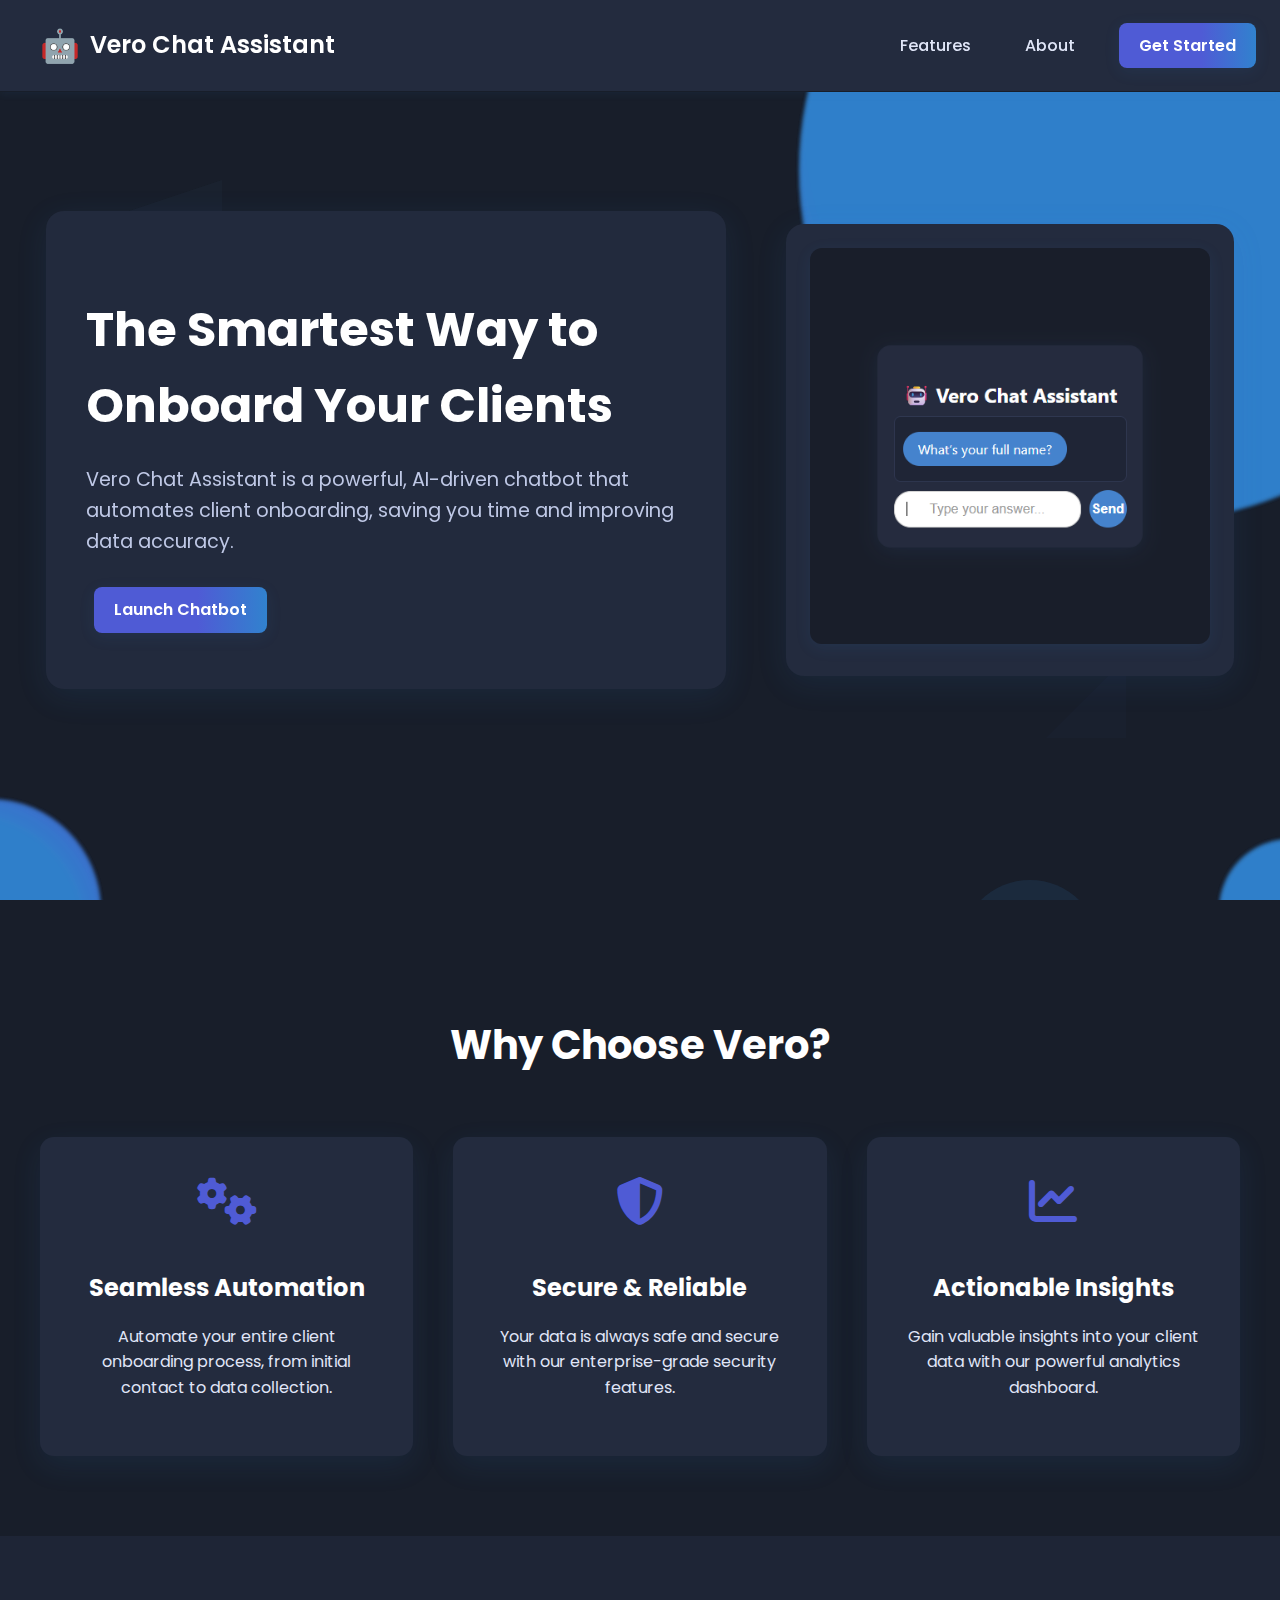
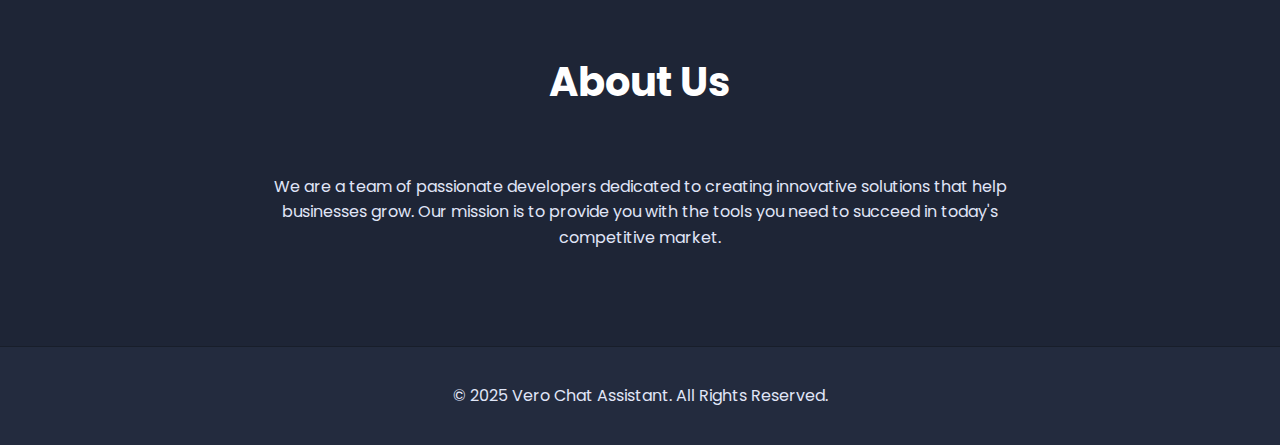
<file: landing.html>
<!DOCTYPE html>
<html lang="en">
<head>
  <meta charset="UTF-8" />
  <meta name="viewport" content="width=device-width, initial-scale=1.0"/>
  <title>Vero Chat Assistant - Welcome</title>
  <link rel="stylesheet" href="landing.css" />
  <link rel="stylesheet" href="https://cdnjs.cloudflare.com/ajax/libs/font-awesome/6.1.1/css/all.min.css">
</head>
<body class="dark-bg">
  <div class="animated-background">
    <ul class="circles">
        <li></li>
        <li></li>
        <li></li>
        <li></li>
        <li></li>
        <li></li>
        <li></li>
        <li></li>
        <li></li>
        <li></li>
    </ul>
  </div>

  <div class="bg-decor">
    <div class="blob blob-top-right"></div>
    <div class="blob blob-bottom-left"></div>
    <div class="blob blob-bottom-right"></div>
    <svg class="bg-shape shape-1" width="120" height="40"><polygon points="0,40 120,0 120,40" fill="#232b3e" opacity="0.18"/></svg>
    <svg class="bg-shape shape-2" width="80" height="80"><polygon points="0,80 80,0 80,80" fill="#232b3e" opacity="0.12"/></svg>
    <!-- Add more shapes as needed -->
  </div>

  <header class="main-header">
    <div class="logo">
      <span class="logo-icon">🤖</span>
      <span class="logo-text">Vero Chat Assistant</span>
    </div>
    <nav>
      <a href="#features" class="nav-link">Features</a>
      <a href="#about" class="nav-link">About</a>
      <a href="index.html" class="cta-btn">Get Started</a>
    </nav>
  </header>

  <main class="hero">
    <div class="hero-bg-decor">
      <div class="blob blob-top-right"></div>
      <div class="blob blob-bottom-left"></div>
      <div class="blob blob-bottom-right"></div>
      <svg class="bg-shape shape-1" width="120" height="40"><polygon points="0,40 120,0 120,40" fill="#232b3e" opacity="0.18"/></svg>
      <svg class="bg-shape shape-2" width="80" height="80"><polygon points="0,80 80,0 80,80" fill="#232b3e" opacity="0.12"/></svg>
      <!-- Add more shapes as needed -->
    </div>
    <div class="hero-content">
      <h1>The Smartest Way to Onboard Your Clients</h1>
      <p>
        Vero Chat Assistant is a powerful, AI-driven chatbot that automates client onboarding, saving you time and improving data accuracy.
      </p>
      <a href="index.html" class="cta-btn">Launch Chatbot</a>
    </div>
    <div class="hero-image">
      <img src="images/chatbot.png" alt="Chatbot Illustration" />
    </div>
  </main>

  <section id="features" class="features-section">
    <h2>Why Choose Vero?</h2>
    <div class="features-grid">
      <div class="feature-card">
        <i class="fas fa-cogs feature-icon"></i>
        <h3>Seamless Automation</h3>
        <p>Automate your entire client onboarding process, from initial contact to data collection.</p>
      </div>
      <div class="feature-card">
        <i class="fas fa-shield-alt feature-icon"></i>
        <h3>Secure & Reliable</h3>
        <p>Your data is always safe and secure with our enterprise-grade security features.</p>
      </div>
      <div class="feature-card">
        <i class="fas fa-chart-line feature-icon"></i>
        <h3>Actionable Insights</h3>
        <p>Gain valuable insights into your client data with our powerful analytics dashboard.</p>
      </div>
    </div>
  </section>

  <section id="about" class="about-section">
    <div class="about-content">
      <h2>About Us</h2>
      <p>
        We are a team of passionate developers dedicated to creating innovative solutions that help businesses grow. Our mission is to provide you with the tools you need to succeed in today's competitive market.
      </p>
    </div>
  </section>

  <footer>
    <p>&copy; 2025 Vero Chat Assistant. All Rights Reserved.</p>
  </footer>
</body>
</html>
</file>
<file: landing.css>
@import url('https://fonts.googleapis.com/css2?family=Poppins:wght@300;400;500;600;700&display=swap');

body {
  font-family: 'Poppins', sans-serif;
  color: #e0e6f8;
  margin: 0;
  line-height: 1.6;
  background: #181e2a;
  transition: background 0.3s, color 0.3s;
}

/* Animated background with floating circles */
.animated-background {
  position: fixed;
  top: 0; left: 0;
  width: 100vw;
  height: 100vh;
  z-index: 0;
  overflow: hidden;
  pointer-events: none;
}

.circles {
  position: absolute;
  top: 0; left: 0;
  width: 100vw;
  height: 100vh;
  margin: 0;
  padding: 0;
  list-style: none;
  z-index: 0;
}

.circles li {
  position: absolute;
  display: block;
  list-style: none;
  width: 80px;
  height: 80px;
  background: rgba(49,130,206,0.12);
  border-radius: 50%;
  animation: float 18s linear infinite;
  bottom: -120px;
}

.circles li:nth-child(1) { left: 10vw; width: 120px; height: 120px; animation-duration: 22s; }
.circles li:nth-child(2) { left: 25vw; width: 80px; height: 80px; animation-duration: 18s; }
.circles li:nth-child(3) { left: 40vw; width: 100px; height: 100px; animation-duration: 20s; }
.circles li:nth-child(4) { left: 60vw; width: 60px; height: 60px; animation-duration: 16s; }
.circles li:nth-child(5) { left: 75vw; width: 140px; height: 140px; animation-duration: 24s; }
.circles li:nth-child(6) { left: 85vw; width: 90px; height: 90px; animation-duration: 19s; }
.circles li:nth-child(7) { left: 55vw; width: 70px; height: 70px; animation-duration: 17s; }
.circles li:nth-child(8) { left: 35vw; width: 110px; height: 110px; animation-duration: 21s; }
.circles li:nth-child(9) { left: 80vw; width: 60px; height: 60px; animation-duration: 15s; }
.circles li:nth-child(10) { left: 15vw; width: 100px; height: 100px; animation-duration: 23s; }

@keyframes float {
  0% {
    transform: translateY(0) scale(1);
    opacity: 0.7;
  }
  50% {
    opacity: 0.9;
    transform: translateY(-40vh) scale(1.1);
  }
  100% {
    transform: translateY(-100vh) scale(1.2);
    opacity: 0.5;
  }
}

/* Decorative blobs */
.bg-decor {
  position: fixed;
  top: 0; left: 0;
  width: 100vw;
  height: 100vh;
  z-index: 0;
  pointer-events: none;
  overflow: hidden;
}

.blob {
  position: absolute;
  border-radius: 50%;
  filter: blur(2px);
  opacity: 0.85;
  z-index: 0;
}

.blob-top-right {
  top: -180px;
  right: -220px;
  width: 700px;
  height: 700px;
  background: radial-gradient(circle at 60% 40%, #3182ce 70%, #4f5bd5 100%);
}

.blob-bottom-left {
  bottom: -120px;
  left: -120px;
  width: 220px;
  height: 220px;
  background: radial-gradient(circle at 40% 60%, #3182ce 60%, #4f5bd5 100%);
}

.blob-bottom-right {
  bottom: -80px;
  right: -80px;
  width: 140px;
  height: 140px;
  background: radial-gradient(circle at 60% 40%, #3182ce 70%, #4f5bd5 100%);
}

/* Geometric shapes */
.bg-shape {
  position: absolute;
  z-index: 0;
}

.shape-1 {
  top: 20%;
  left: 8%;
}

.shape-2 {
  bottom: 18%;
  right: 12%;
}

/* All other sections should be positioned relative to be above the background */
.main-header, .hero, .features-section, .about-section, footer {
    position: relative;
    z-index: 1;
}

.main-header {
  display: flex;
  align-items: center;
  justify-content: space-between;
  padding: 20px 24px 20px 40px; /* reduced right padding from 40px to 24px */
  background: #232b3e;
  box-sizing: border-box;
  box-shadow: 0 2px 8px rgba(49,130,206,0.08);
  border-bottom: 1.5px solid #181e2a;
  position: fixed;
  width: 100%;
  top: 0;
  z-index: 1000;
}

.logo {
  display: flex;
  align-items: center;
  font-size: 1.5rem;
  font-weight: 600;
  color: #fff;
}

.logo-icon {
  font-size: 2rem;
  margin-right: 10px;
  color: #4f5bd5;
}

nav {
  display: flex;
  align-items: center;
  gap: 18px; /* was 30px, now less space between links */
}

.nav-link {
  color: #e0e6f8;
  text-decoration: none;
  font-size: 1rem;
  font-weight: 500;
  transition: color 0.3s ease;
  padding: 8px 18px;
  border-radius: 6px;
}

.nav-link:hover {
  color: #4f5bd5;
}

.cta-btn {
  background: linear-gradient(90deg, #4f5bd5 60%, #3182ce 100%);
  color: #fff;
  text-decoration: none;
  padding: 10px 20px; /* reduced padding */
  border-radius: 8px;
  font-weight: 600;
  font-size: 1rem;    /* slightly smaller font */
  box-shadow: 0 4px 16px rgba(49,130,206,0.10);
  transition: background 0.3s, transform 0.2s;
  margin-left: 8px; /* was 18px, now less space */
  display: inline-block;
  border: none;
  max-width: 160px;   /* ensures it doesn't overflow */
  white-space: nowrap; /* prevents wrapping */
  overflow: hidden;
  text-overflow: ellipsis;
}

.cta-btn:hover {
  background: linear-gradient(90deg, #3182ce 60%, #4f5bd5 100%);
  transform: translateY(-2px) scale(1.04);
}

.hero {
  position: relative;
  display: flex;
  align-items: center;
  justify-content: center;
  min-height: 100vh;
  gap: 60px;
  padding: 0 40px;
  background: transparent;
}

.hero-content {
  max-width: 600px;
  text-align: left;
  background: rgba(35, 43, 62, 0.95);
  border-radius: 18px;
  box-shadow: 0 8px 32px rgba(49,130,206,0.10);
  padding: 48px 40px;
}

.hero-content h1 {
  font-size: 3rem;
  font-weight: 700;
  margin-bottom: 20px;
  color: #fff;
}

.hero-content p {
  font-size: 1.2rem;
  margin-bottom: 30px;
  color: #bfc8e6;
}

.hero-image {
  display: block;
  max-width: 400px;
  width: 100%;
  border-radius: 18px;
  box-shadow: 0 8px 32px rgba(49,130,206,0.10);
  background: #232b3e;
  padding: 24px;
}

.hero-image img {
  width: 100%;
  border-radius: 12px;
  box-shadow: 0 4px 16px rgba(49,130,206,0.10);
}

/* Decorative blobs only inside hero */
.hero-bg-decor {
  position: absolute;
  top: 0; left: 0;
  width: 100%;
  height: 100%;
  z-index: 0;
  pointer-events: none;
  overflow: hidden;
}

.hero .blob {
  position: absolute;
  border-radius: 50%;
  filter: blur(2px);
  opacity: 0.85;
  z-index: 0;
}

.hero .blob-top-right {
  top: -180px;
  right: -220px;
  width: 700px;
  height: 700px;
  background: radial-gradient(circle at 60% 40%, #3182ce 70%, #4f5bd5 100%);
}

.hero .blob-bottom-left {
  bottom: -120px;
  left: -120px;
  width: 220px;
  height: 220px;
  background: radial-gradient(circle at 40% 60%, #3182ce 60%, #4f5bd5 100%);
}

.hero .blob-bottom-right {
  bottom: -80px;
  right: -80px;
  width: 140px;
  height: 140px;
  background: radial-gradient(circle at 60% 40%, #3182ce 70%, #4f5bd5 100%);
}

.hero .bg-shape {
  position: absolute;
  z-index: 0;
}

.hero .shape-1 {
  top: 20%;
  left: 8%;
}

.hero .shape-2 {
  bottom: 18%;
  right: 12%;
}

/* Make sure hero content is above decor */
.hero > *:not(.hero-bg-decor) {
  position: relative;
  z-index: 2;
}

.features-section, .about-section {
  padding: 80px 40px;
  background: #181e2a;
}

.features-section h2, .about-section h2 {
  text-align: center;
  font-size: 2.5rem;
  margin-bottom: 60px;
  color: #fff;
}

.features-grid {
  display: grid;
  grid-template-columns: repeat(auto-fit, minmax(300px, 1fr));
  gap: 40px;
}

.feature-card {
  background: #232b3e;
  padding: 40px;
  border-radius: 14px;
  box-shadow: 0 10px 30px rgba(49,130,206,0.10);
  text-align: center;
  color: #e0e6f8;
  transition: transform 0.2s, box-shadow 0.2s;
}

.feature-card:hover {
  transform: translateY(-6px) scale(1.03);
  box-shadow: 0 16px 40px rgba(49,130,206,0.18);
  background: #28304a;
}

.feature-icon {
  font-size: 3rem;
  color: #4f5bd5;
  margin-bottom: 20px;
}

.feature-card h3 {
  font-size: 1.5rem;
  margin-bottom: 10px;
  color: #fff;
}

.about-section {
  background: #1e2536;
}

.about-content {
  max-width: 800px;
  margin: 0 auto;
  text-align: center;
}

footer {
  background: #232b3e;
  color: #e0e6f8;
  text-align: center;
  padding: 20px;
  border-top: 1.5px solid #181e2a;
}

@media (max-width: 900px) {
  .main-header {
    flex-direction: column;
    align-items: flex-start;
    padding: 16px 8px;
    gap: 10px;
  }
  .logo {
    font-size: 1.2rem;
  }
  nav {
    gap: 16px;
  }
  .hero {
    flex-direction: column;
    gap: 24px;
    padding: 24px 8px;
  }
  .hero-content {
    padding: 24px 8px;
    text-align: center;
  }
  .hero-image {
    max-width: 220px;
    padding: 8px;
  }
}

@media (max-width: 600px) {
  .main-header {
    padding: 10px 4px;
  }
  .logo {
    font-size: 1rem;
  }
  .cta-btn {
    font-size: 1rem;
    padding: 10px 16px;
  }
  .hero-content h1 {
    font-size: 2rem;
  }
  .hero-content p {
    font-size: 1rem;
  }
  .feature-card {
    padding: 16px;
    font-size: 0.95rem;
  }
}
</file>
